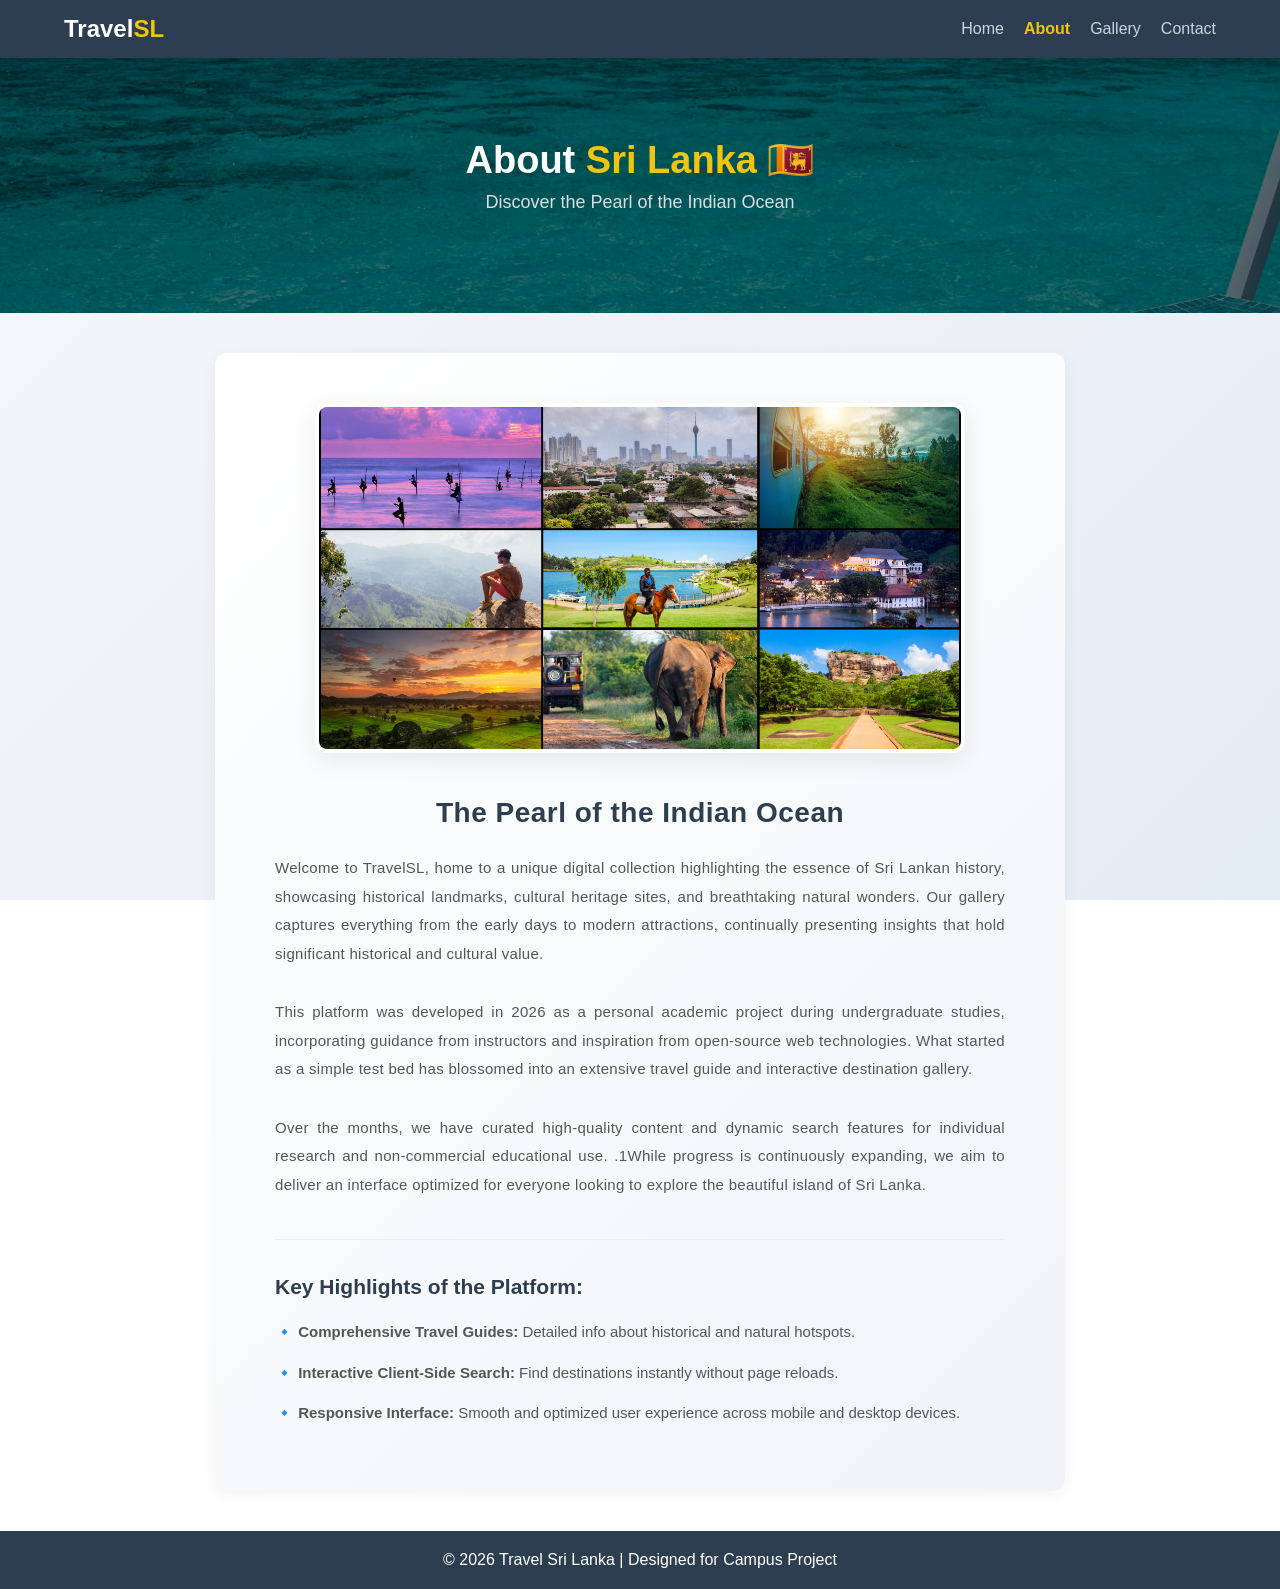
<file: about.html>
<!DOCTYPE html>
<html lang="en">
<head>
    <meta charset="UTF-8">
    <meta name="viewport" content="width=device-width, initial-scale=1.0">
    <title>About Sri Lanka</title>
    <link rel="stylesheet" href="style.css">
</head>
<body>

    <nav class="navbar">
        <div class="logo">Travel<span>SL</span></div>
        <ul class="nav-links">
            <li><a href="index.html">Home</a></li>
            <li><a href="about.html" class="active">About</a></li>
            <li><a href="gallery.html">Gallery</a></li>
            <li><a href="contact.html">Contact</a></li>
        </ul>
    </nav>

    <header>
        <h1>About <span>Sri Lanka</span> 🇱🇰</h1>
        <p>Discover the Pearl of the Indian Ocean</p>
    </header>

    <main class="container">
        <div class="about-content custom-about-box">
            
            <div class="about-image-wrapper">
                <img src="collage.jpg" alt="Sri Lanka Tourism Collage" class="about-collage-img">
            </div>
            
            <h3 class="about-subtitle">The Pearl of the Indian Ocean</h3>
            
            <p class="about-paragraph">
                Welcome to TravelSL, home to a unique digital collection highlighting the essence of Sri Lankan history, showcasing historical landmarks, cultural heritage sites, and breathtaking natural wonders. 
				Our gallery captures everything from the early days to modern attractions, continually presenting insights that hold significant historical and cultural value.
            </p>
            
            <p class="about-paragraph">
				This platform was developed in 2026 as a personal academic project during undergraduate studies, incorporating guidance from instructors and inspiration from open-source web technologies. 
				What started as a simple test bed has blossomed into an extensive travel guide and interactive destination gallery.
            </p>

            <p class="about-paragraph">
				Over the months, we have curated high-quality content and dynamic search features for individual research and non-commercial educational use. 
				.1While progress is continuously expanding,
				we aim to deliver an interface optimized for everyone looking to explore the beautiful island of Sri Lanka.
            </p>

            <hr class="about-divider">

            <h4 class="about-list-title">Key Highlights of the Platform:</h4>
            <ul class="about-highlights-list">
                <li>🔹 <b>Comprehensive Travel Guides:</b> Detailed info about historical and natural hotspots.</li>
                <li>🔹 <b>Interactive Client-Side Search:</b> Find destinations instantly without page reloads.</li>
                <li>🔹 <b>Responsive Interface:</b> Smooth and optimized user experience across mobile and desktop devices.</li>
            </ul>

        </div>
    </main>

    <footer>
        <p>&copy; 2026 Travel Sri Lanka | Designed for Campus Project</p>
    </footer>

</body>
</html>
</file>
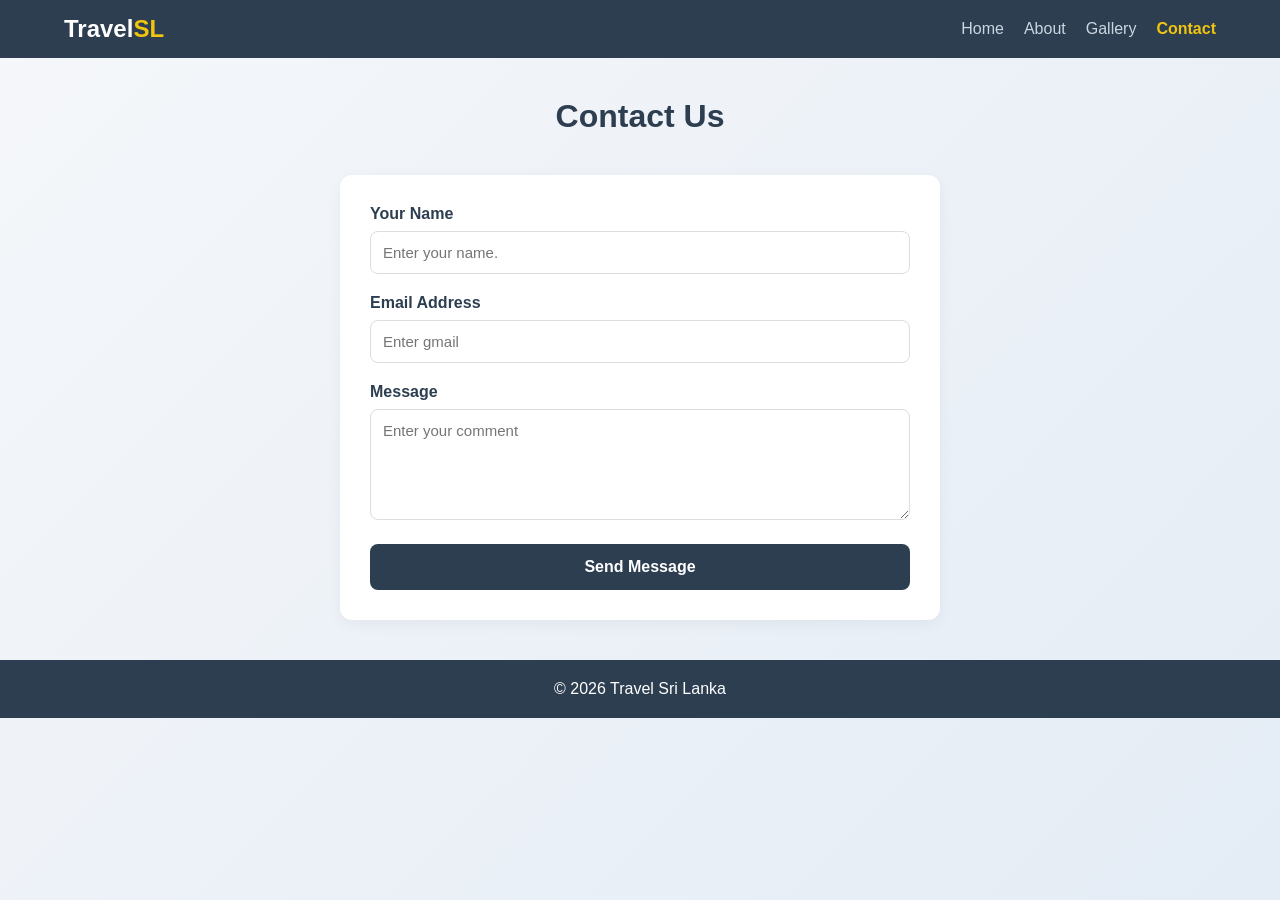
<file: contact.html>
<!DOCTYPE html>
<html lang="en">
<head>
    <meta charset="UTF-8">
    <meta name="viewport" content="width=device-width, initial-scale=1.0">
    <title>Contact Us - TravelSL</title>
    <link rel="stylesheet" href="style.css">
</head>
<body>
    
    <nav class="navbar">
        <div class="logo">Travel<span>SL</span></div>
        <ul class="nav-links">
            <li><a href="index.html">Home</a></li>
            <li><a href="about.html">About</a></li>
            <li><a href="gallery.html">Gallery</a></li>
            <li><a href="contact.html" class="active">Contact</a></li>
        </ul>
    </nav>

	<main class="container">
        <h1 class="title">Contact Us</h1>
        
        <div class="contact-box">
            <form id="contactForm">
                <div class="form-group">
                    <label for="userName">Your Name</label>
                    <input type="text" id="userName" name="userName" placeholder="Enter your name.">
                </div>
                <div class="form-group">
                    <label for="userEmail">Email Address</label>
                    <input type="email" id="userEmail" name="userEmail" placeholder="Enter gmail">
                </div>
                <div class="form-group">
                    <label for="userMessage">Message</label>
                    <textarea id="userMessage" name="userMessage" rows="5" placeholder="Enter your comment"></textarea>
                </div>
                <button type="submit" class="submit-btn">Send Message</button>
            </form>
        </div>
    </main>

    <footer>
        <p>&copy; 2026 Travel Sri Lanka</p>
    </footer>
    
    <script src="script.js"></script>
</body>
</html>
</file>
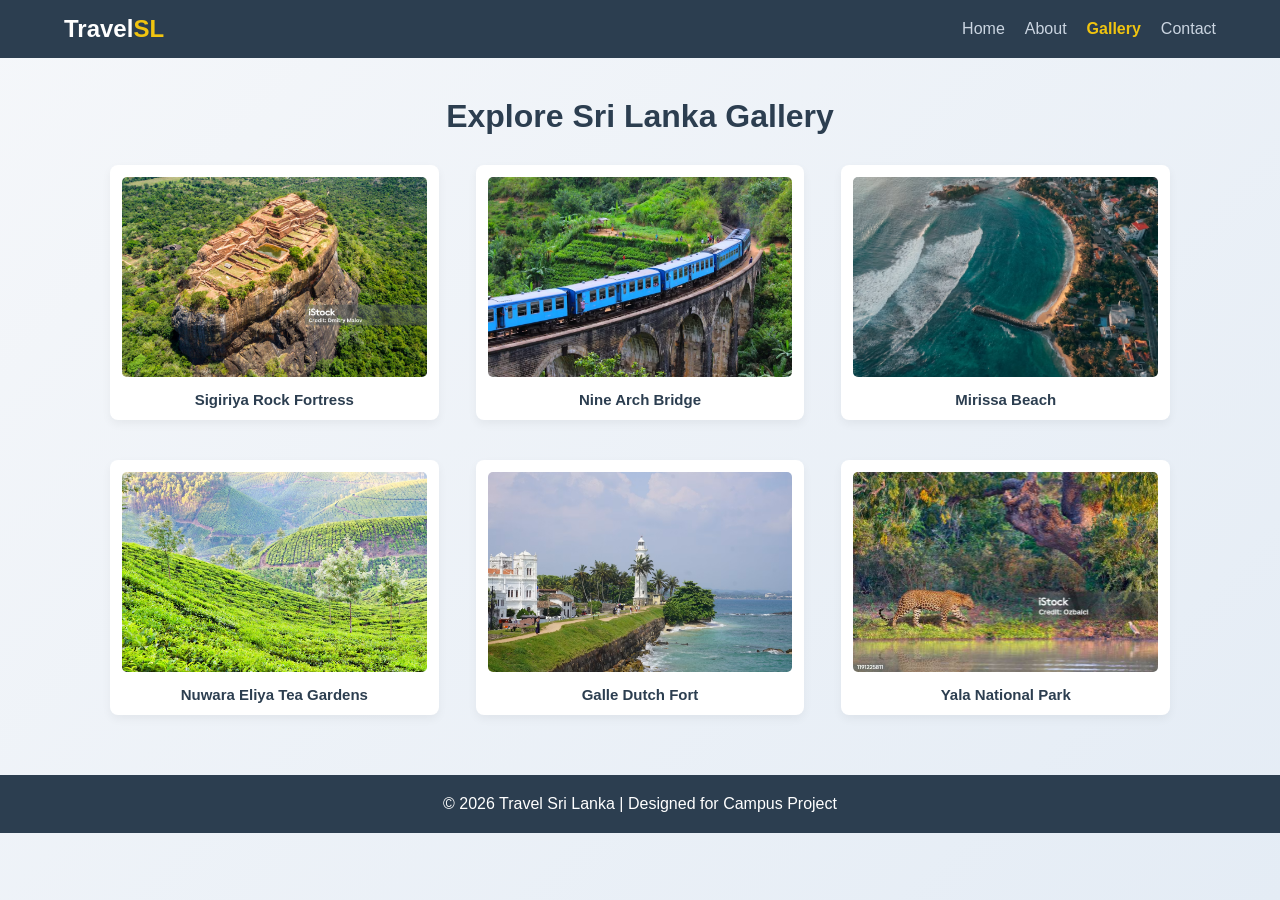
<file: gallery.html>
<!DOCTYPE html>
<html lang="en">
<head>
    <meta charset="UTF-8">
    <meta name="viewport" content="width=device-width, initial-scale=1.0">
    <title>Gallery - TravelSL</title>
    <link rel="stylesheet" href="style.css">
</head>
<body>

    <nav class="navbar">
        <div class="logo">Travel<span>SL</span></div>
        <ul class="nav-links">
            <li><a href="index.html">Home</a></li>
            <li><a href="about.html">About</a></li>
            <li><a href="gallery.html" class="active">Gallery</a></li>
            <li><a href="contact.html">Contact</a></li>
        </ul>
    </nav>

    <main class="container">
        <h1 class="title">Explore Sri Lanka Gallery</h1>
        
        <div class="simple-gallery">
            <div class="img-box">
                <img src="1sigiriya.jpg" alt="Sigiriya">
                <p>Sigiriya Rock Fortress</p>
            </div>

            <div class="img-box">
                <img src="2Nine Arch Bridge.jpg" alt="Ella">
                <p>Nine Arch Bridge</p>
            </div>

            <div class="img-box">
                <img src="3.Mirissa Beach.jpg" alt="Mirissa">
                <p>Mirissa Beach</p>
            </div>

            <div class="img-box">
                <img src="4.Nuwara Eliya Tea Gardens.jpg" alt="Tea">
                <p>Nuwara Eliya Tea Gardens</p>
            </div>

            <div class="img-box">
                <img src="5.Galle Dutch Fort.jpg" alt="Galle">
                <p>Galle Dutch Fort</p>
            </div>

            <div class="img-box">
                <img src="6.Yala National Park.jpg" alt="Yala">
                <p>Yala National Park</p>
            </div>
        </div>
    </main>

    <footer>
        <p>&copy; 2026 Travel Sri Lanka | Designed for Campus Project</p>
    </footer>

</body>
</html>
</file>
<file: style.css>
* {
    margin: 0;
    padding: 0;
    box-sizing: border-box;
    font-family: 'Segoe UI', Arial, sans-serif;
}

body {
    background: linear-gradient(135deg, #f5f7fa 0%, #e4ecf5 100%);
    background-attachment: fixed;
    color: #333;
}

.container {
    max-width: 1100px;
    margin: 40px auto;
    padding: 0 20px;
}

.title { 
    text-align: center; 
    margin-bottom: 30px; 
    color: #2c3e50; 
}

.hide { 
    display: none !important; 
}

.navbar {
    background-color: #2c3e50;
    display: flex;
    justify-content: space-between;
    align-items: center;
    padding: 15px 5%;
    position: sticky;
    top: 0;
    z-index: 1000;
}

.logo {
    color: white;
    font-size: 24px;
    font-weight: bold;
}

.logo span { 
    color: #f1c40f; 
}

.nav-links {
    list-style: none;
    display: flex;
}

.nav-links li { 
    margin-left: 20px; 
}

.nav-links a {
    color: #cbd5e1;
    text-decoration: none;
    font-size: 16px;
    transition: 0.3s;
}

.nav-links a:hover, .nav-links a.active {
    color: #f1c40f;
    font-weight: bold;
}

header {
    background: linear-gradient(rgba(0,0,0,0.55), rgba(0,0,0,0.55)),
	url('background.jpg') no-repeat center center/cover;
    color: white;
    text-align: center;
    padding: 80px 20px;
}

header h1 { 
    font-size: 38px; 
    margin-bottom: 10px; 
}

header span { 
    color: #f1c40f; 
}

header p { 
    font-size: 18px; 
    margin-bottom: 20px; 
    color: #ddd; 
}

#searchInput {
    width: 90%;
    max-width: 500px;
    padding: 12px 20px;
    font-size: 16px;
    border: none;
    border-radius: 25px;
    outline: none;
    box-shadow: 0 4px 10px rgba(0,0,0,0.2);
}

.places-grid {
    display: flex;
    justify-content: space-between;
	flex-wrap:wrap;
    gap: 20px;
}

.place-card {
    background: white;
    border-radius: 12px;
    overflow: hidden;
    box-shadow: 0 4px 15px rgba(0,0,0,0.05);
    width: 32%;
}

.place-card img { 
    width: 100%; 
    height: 200px; 
    object-fit: cover; 
}

.card-content { 
    padding: 20px; 
}

.card-content h3 { 
    color: #2c3e50; 
    margin-bottom: 8px; 
}

.card-content p { 
    color: #7f8c8d; 
    font-size: 14px; 
    margin-bottom: 10px; 
}

.card-content .desc { 
    color: #555; 
    font-size: 14px; 
    line-height: 1.5; 
}

.contact-box, .about-content {
    background: white;
    padding: 30px;
    border-radius: 12px;
    max-width: 600px;
    margin: 0 auto;
    box-shadow: 0 4px 15px rgba(0,0,0,0.05);
}

.custom-about-box {
    padding: 50px 60px;
    max-width: 850px;
    background: linear-gradient(135deg, #ffffff 0%, #f0f4f8 100%);
}

.about-image-wrapper {
    text-align: center;
    margin-bottom: 40px;
    width: 100%;
}

.about-collage-img {
    width: 100%;
    max-width: 650px;
    height: 350px;
    object-fit: cover;
    border-radius: 12px;
    box-shadow: 0 8px 25px rgba(0,0,0,0.08);
    border: 4px solid white;
}

.about-subtitle {
    color: #2c3e50;
    font-size: 28px;
    margin-bottom: 25px;
    text-align: center;
    font-weight: bold;
    letter-spacing: 0.5px;
}

.about-paragraph {
    line-height: 1.9;
    margin-bottom: 30px;
    color: #555;
    text-align: justify;
    font-size: 15px;
    letter-spacing: 0.3px;
}

.about-divider {
    border: 0;
    height: 1px;
    background: #eaeded;
    margin-top: 40px;
    margin-bottom: 35px;
}

.about-list-title {
    color: #2c3e50;
    font-size: 21px;
    margin-bottom: 20px;
    font-weight: 600;
}

.about-highlights-list {
    list-style-type: none;
    padding-left: 0;
    color: #555;
}

.about-highlights-list li {
    margin-bottom: 15px;
    font-size: 15px;
    line-height: 1.7;
}

.simple-gallery {
    display: flex;
    justify-content: space-between;
    gap: 20px;
    margin-top: 30px;
    flex-wrap: wrap;
}

.img-box {
    background: white;
    padding: 12px;
    border-radius: 8px;
    text-align: center;
    box-shadow: 0 4px 10px rgba(0,0,0,0.05);
    width: 31%;
    margin-bottom: 20px;
}

.img-box img {
    width: 100%;
    height: 200px;
    object-fit: cover;
    border-radius: 5px;
}

.img-box p {
    margin-top: 10px;
    font-size: 15px;
    color: #2c3e50;
    font-weight: bold;
}
/* Contact Form Styling  */
.contact-box {
    background: white;
    padding: 30px;
    border-radius: 12px;
    max-width: 600px;
    margin: 40px auto;
    box-shadow: 0 4px 15px rgba(0,0,0,0.05);
}

.form-group {
    margin-bottom: 20px;
}

.form-group label {
    display: block;
    margin-bottom: 8px;
    font-weight: 600;
    color: #2c3e50;
}

.form-group input, 
.form-group textarea {
    width: 100%;
    padding: 12px;
    border: 1px solid #ddd;
    border-radius: 8px;
    font-family: 'Segoe UI', Arial, sans-serif;
    font-size: 15px;
    transition: 0.3s;
}

.form-group input:focus, 
.form-group textarea:focus {
    border-color: #f1c40f; 
    outline: none;
    box-shadow: 0 0 5px rgba(241, 196, 15, 0.3);
}

.submit-btn {
    width: 100%;
    padding: 14px;
    background-color: #2c3e50;
    color: white;
    border: none;
    border-radius: 8px;
    font-size: 16px;
    font-weight: bold;
    cursor: pointer;
    transition: 0.3s;
}

.submit-btn:hover {
    background-color: #34495e;
    box-shadow: 0 4px 10px rgba(0,0,0,0.2);
}

footer {
    text-align: center;
    padding: 20px;
    background-color: #2c3e50;
    color: white;
    margin-top: 40px;
}
</file>
